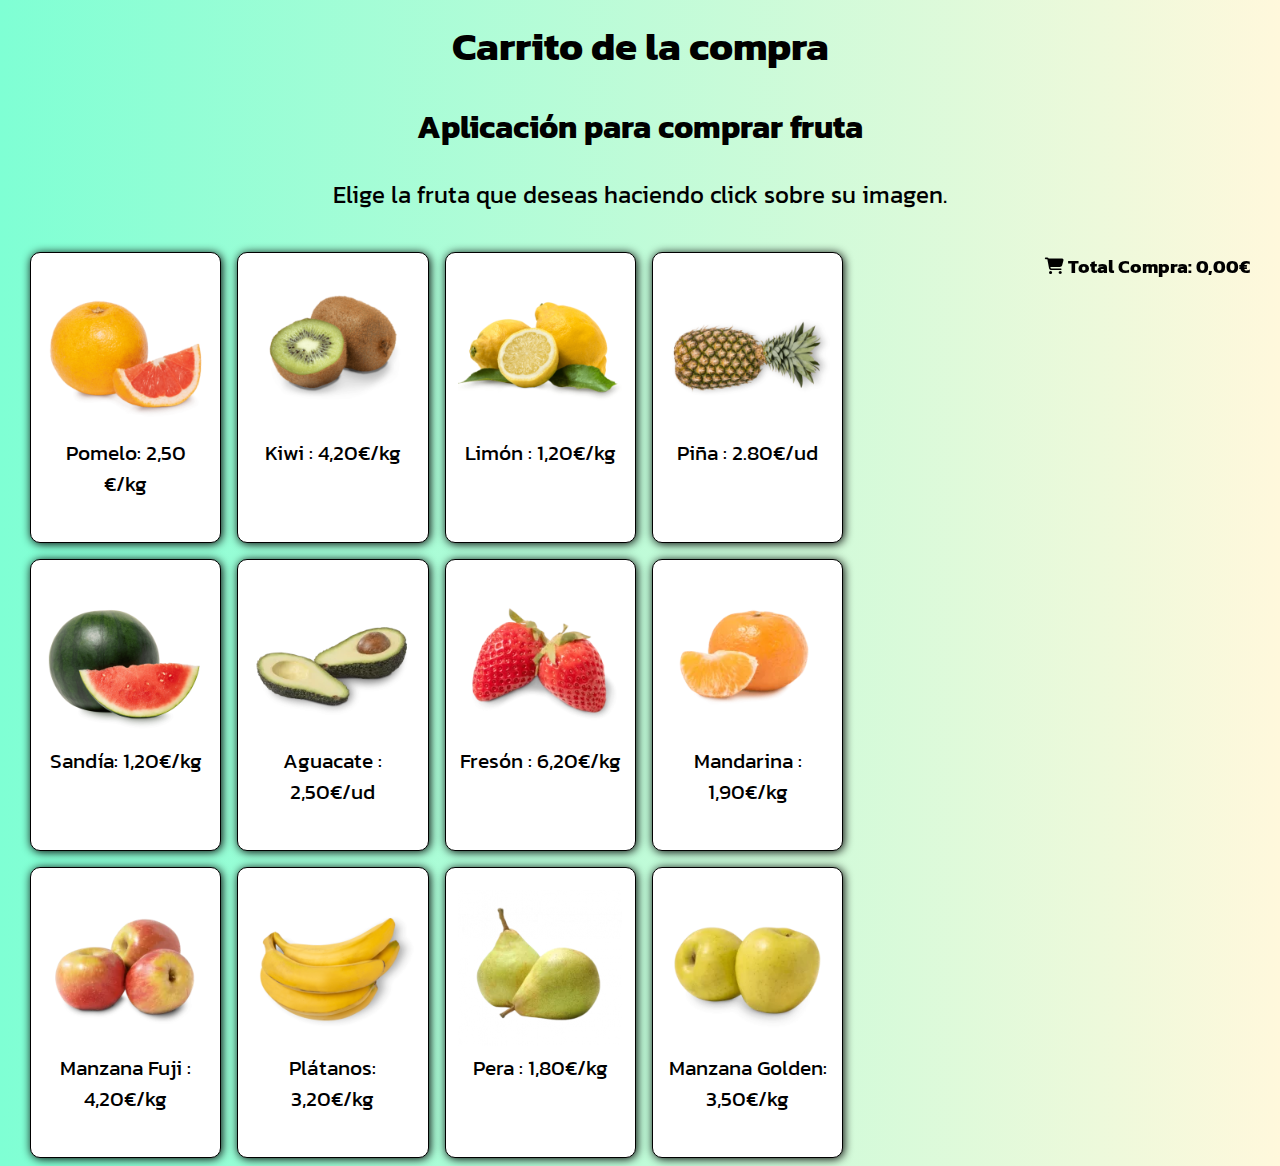
<file: index.html>
<!DOCTYPE html>
<html lang="en">

<head>
    <meta charset="UTF-8">
    <meta http-equiv="X-UA-Compatible" content="IE=edge">
    <meta name="viewport" content="width=device-width, initial-scale=1.0">
    <title>Carrito</title>
    <link rel="stylesheet" href="css/estils.css">
    <link rel="stylesheet" href="https://cdnjs.cloudflare.com/ajax/libs/font-awesome/6.1.2/css/all.min.css">
    <link href="https://fonts.googleapis.com/css2?family=Kanit&display=swap" rel="stylesheet">
</head>

<body>

    <header>
        <h1>Carrito de la compra</h1>

        <div id="presentacio">
            <h2>Aplicación para comprar fruta</h2>
            <p>Elige la fruta que deseas haciendo click sobre su imagen.</p>

        </div>
    </header>
    <main class="container">

        <section class="productes">
            <div onclick="fruta('pomelo', 2.5)" id="pomelo">
                <img loading="lazy" class="imatges" src="img/aranja.png" alt="Aranja">
                <p>Pomelo: 2,50 €/kg</p>
            </div>

            <div onclick="fruta('kiwi', 4.2)"  id="kiwi">
                <img loading="lazy" class="imatges" src="img/kiwi.png" alt="Kiwi">
                <p>Kiwi : 4,20€/kg</p>
            </div>
            <div onclick="fruta('limon', 1.2)"  id="limon">
                <img loading="lazy" class="imatges" src="img/llimones.png" alt="Llimones">
                <p>Limón : 1,20€/kg</p>
            </div>
            <div onclick="fruta('piña', 2.8)" id="piña" >
                <img loading="lazy" class="imatges" src="img/pinya.png" alt="Pinya">
                <p>Piña : 2.80€/ud</p>
            </div>
            <div onclick="fruta('sandia', 1.2)" id="sandia">
                <img loading="lazy" class="imatges" src="img/sindria.png" alt="Sindria" >
                <p>Sandía: 1,20€/kg</p>
            </div>
            <div onclick="fruta('aguacate', 2.5)" id="aguacte">
                <img loading="lazy" class="imatges" src="img/aguacates.jpg" alt="Aguacates" >
                <p>Aguacate : 2,50€/ud</p>
            </div>
            <div onclick="fruta('fresa', 6.2)" id="fresa">
                <img loading="lazy" class="imatges" src="img/freson.jpg" alt="Fresón" >
                <p>Fresón : 6,20€/kg</p>
            </div>
            <div onclick="fruta('mandarina', 1.9)"  id="Mandarina">
                <img loading="lazy" class="imatges" src="img/mandarina.jpg" alt="Mandarina">
                <p>Mandarina : 1,90€/kg</p>
            </div>
            <div onclick="fruta('Manzana Fuji', 4.2)" id="manzana_fuji">
                <img loading="lazy" class="imatges" src="img/manzana_fuji.jpg" alt="Manzana Fuji" >
                <p>Manzana Fuji : 4,20€/kg</p>
            </div>
            <div onclick="fruta('Platano', 3.2)" id="platano">
                <img loading="lazy" class="imatges" src="img/platans.png" alt="Plátanos" >
                <p>Plátanos: 3,20€/kg</p>
            </div>
            <div onclick="fruta('pera', 1.8)" id="pera">
                <img loading="lazy" class="imatges" src="img/pera.jpg" alt="Pera" value="" >
                <p>Pera : 1,80€/kg</p>
            </div>
            <div onclick="fruta('Manzana Golden', 3.5)" id="manzana_golden">
                <img loading="lazy" class="imatges" src="img/manzana_golden.jpg" alt="Manzana Golden" >
                <p>Manzana Golden: 3,50€/kg</p>
            </div>
        </section>

        <section>
            <!-- <h2>Total carrito:</h2> -->
            <div id="totalCompra">
                <span id="total">
                    <i class="fas fa-shopping-cart fa-sm"></i>  
                    Total Compra: 
                    <span id="preuFinal">0,00€</span>
                </span>
            </div>

            <div id="carrito"></div>
            

        </section>
    </main>

    <script src="js/carrito.js"></script>
</body>

</html>
</file>
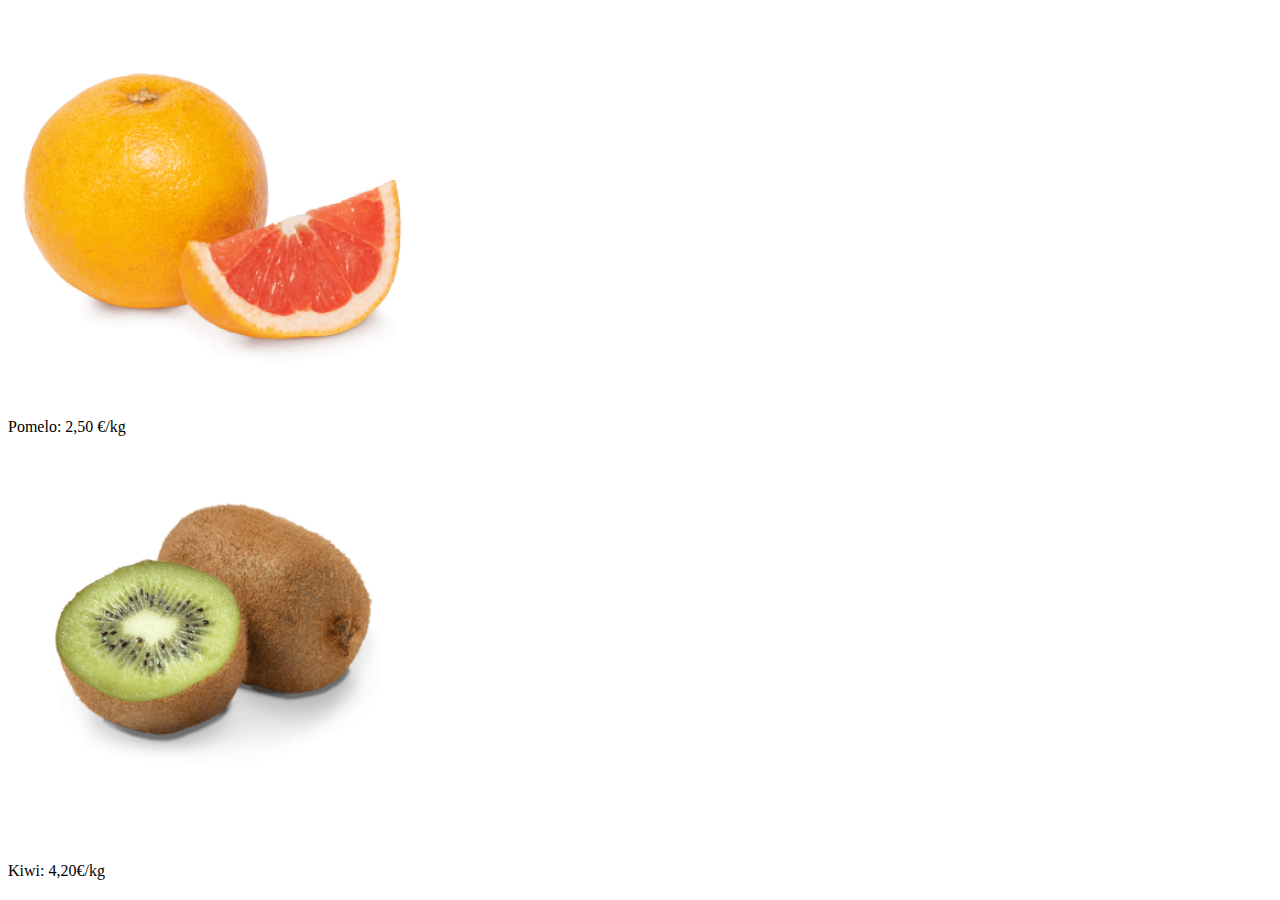
<file: prueba.html>
<!DOCTYPE html>
<html lang="en">
<head>
    <meta charset="UTF-8">
    <meta name="viewport" content="width=device-width, initial-scale=1.0">
    <title>Document</title>
</head>
<body>


    <section class="productes">
        <div onclick="fruta('pomelo', 2.5)">
            <img loading="lazy" class="imatges" src="img/aranja.png" alt="Aranja">
            <p>Pomelo: 2,50 €/kg</p>
        </div>
    
        <div onclick="fruta('kiwi', 4.20)" id="kiwi">
            <img loading="lazy" class="imatges" src="img/kiwi.png" alt="Kiwi">
            <p>Kiwi: 4,20€/kg</p>
        </div>
    </section>
    <div id="carrito"></div>
    
    <script>

        function fruta(nombre, valor) {
            const carritoDiv = document.getElementById("carrito");

            let cantidadFrutas = prompt(`¿Qué cantidad de ${nombre} desea?`);
            let precioFinal = valor * cantidadFrutas;
            
            const pElement = document.createElement("p");
            pElement.textContent = `${nombre} ${cantidadFrutas} x ${valor}/Kg = ${precioFinal}€`;
            carritoDiv.appendChild(pElement);
        }
    </script>
</body>
</html>
</file>
<file: css/estils.css>
body{
    font-family: 'Kanit', sans-serif;
    background: linear-gradient(90deg, aquamarine, cornsilk);
}

h1 {
    color: #000;
    font-size: 2.5em;
    text-align: center;
    margin: 1rem 0;
}
h2 {
    color: #000;
    font-size: 2.0em;
    text-align: center;
}

p {
    color: #000;
    font-size: 2em;
    text-align: center;
}

#presentacio p{
    font-size: 1.5rem;
    margin-bottom: 2.5rem;
}

.container {
    margin: 0 auto;
    max-width: 1220px;
    display: grid;
    grid-template-columns: 4fr 2fr;

}

.container h2{
    font-size: 1.8rem;
    margin: 0;
    padding: 0;

}

.productes {
    /* display: flex;
    justify-content: space-between; */
    display: grid;
    grid-template-columns: repeat(auto-fit, minmax(min(100%, 10rem), 1fr));
    gap: 1rem;
    /* margin-bottom: 3rem; */
}

.productes div{
    border: 1px solid black;
    border-radius: 10px;
    padding: 1.4rem .8rem;
    /* height: 200px; */
    box-shadow: 1px 1px 10px black;
    background: white;
}

.productes div:hover{
    background-color:azure;
    transform: scale(1.1);
}

.productes div p{
    font-size: 1.3rem;
    margin-top: 0;
}

.imatges {
    width: 100%;
}

#carrito{
    display: flex;
    flex-direction: column;
    justify-items: end;
    margin: .5rem 0;
   
}

#carrito span{
    /* width: 400px; */
    font-size: 1rem;
    line-height: 2.5rem;
    text-align: right;
    /* padding-left: 10rem; */
}

#total{
    font-weight: bold;
    font-size: 1.2rem;
    /* background-color: black;
    color: white; */
    /* padding: 1rem; */
    
    /* border-radius: 10px; */
}

#borrar{
    display: inline;
    color: red;
    margin-right: 1rem;
    line-height: 2rem;
    font-size: 1.5rem;
}

#totalCompra{
    display: fixed;
    position: sticky;
    justify-items: right;
    bottom: 0;
    margin-bottom: 2rem;
    text-align: right;
}
</file>
